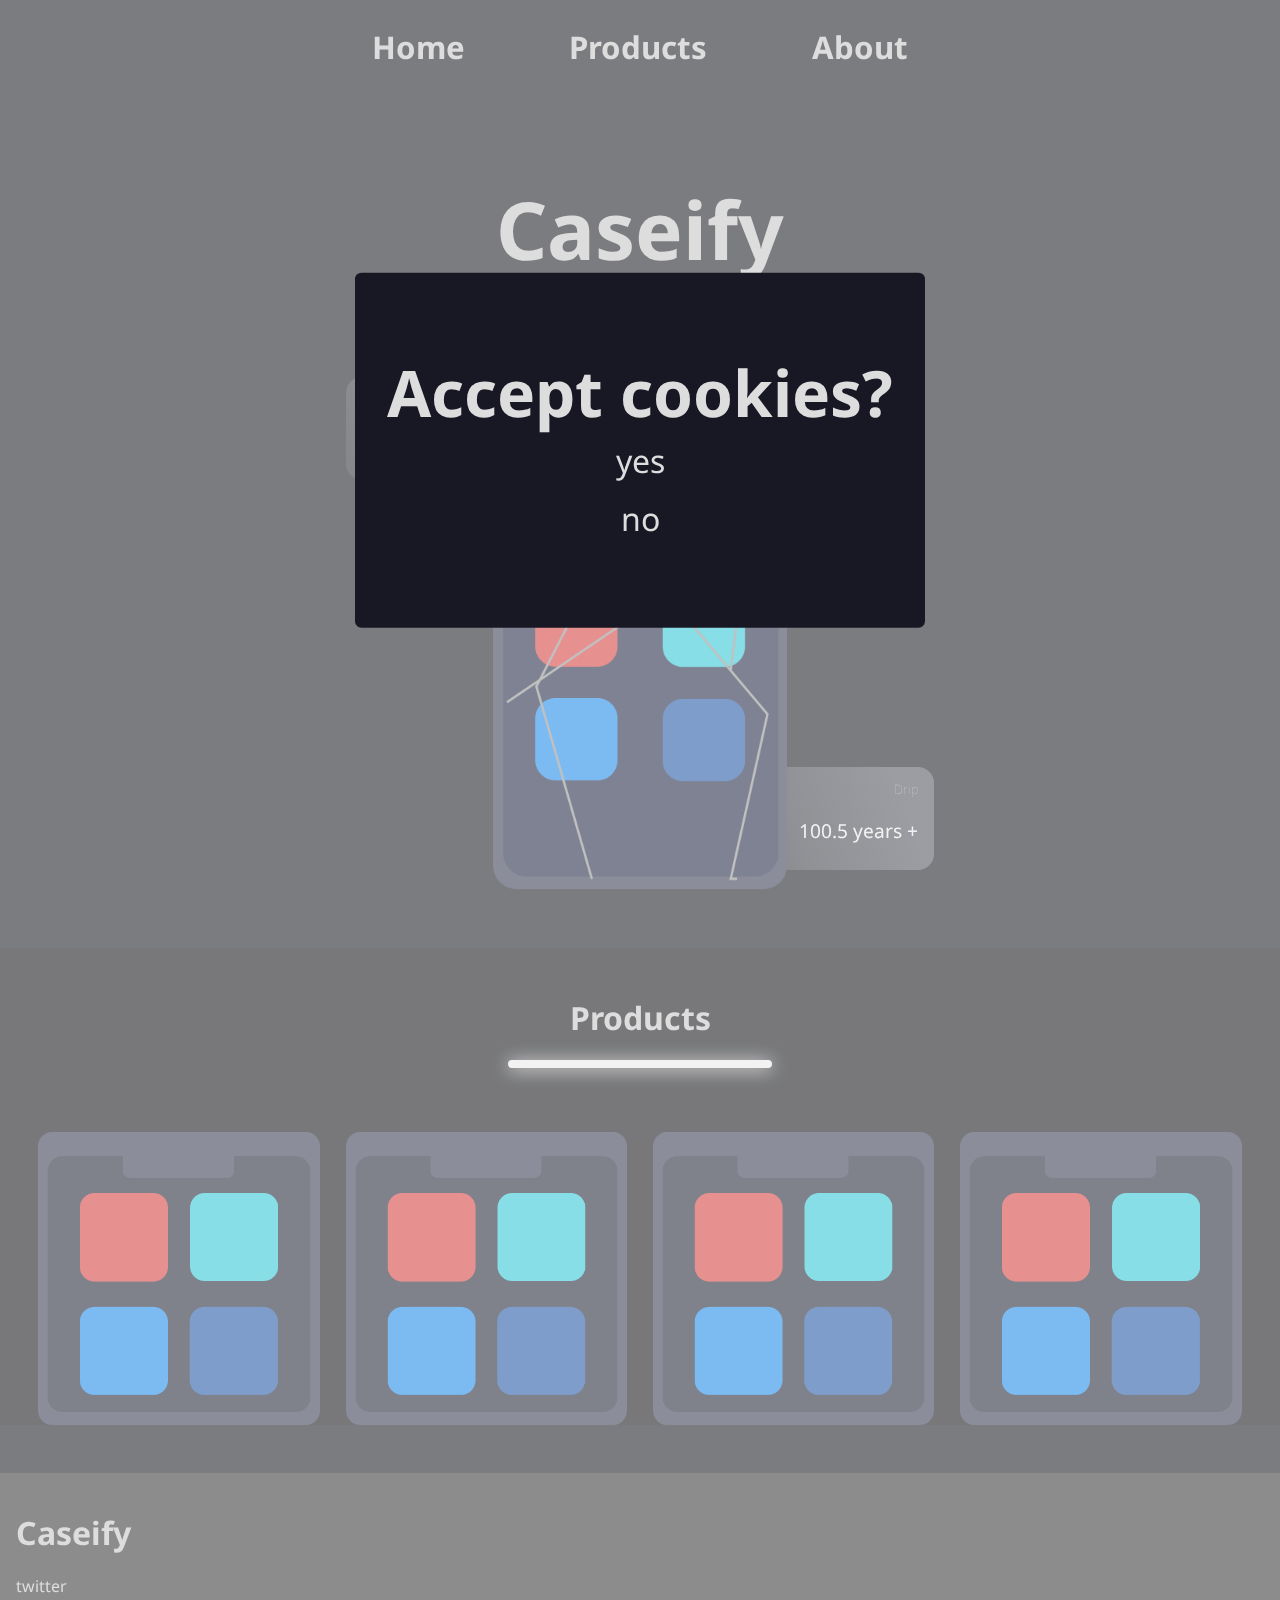
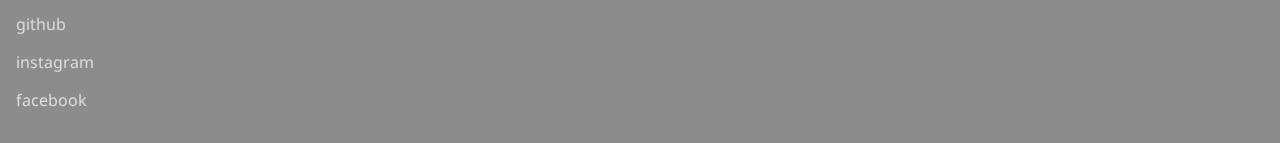
<file: index.html>
<!DOCTYPE html>
<html lang="en">
	<head>
		<meta charset="UTF-8" />
		<meta http-equiv="X-UA-Compatible" content="IE=edge" />
		<meta name="viewport" content="width=device-width, initial-scale=1.0" />
		<title>Caseify</title>
		<link rel="icon" type="image/x-icon" href="../images/logo.png" />
		<link rel="stylesheet" href="./index.css" />
		<script src="./scripts/paralax.js" defer></script>
		<script src="./scripts/cookies.js" defer></script>
		<link
			href="https://fonts.googleapis.com/css2?family=Noto+Sans:wght@500&display=swap"
			rel="stylesheet"
		/>
	</head>
	<body>
		<main>
			<div class="cookie-container">
				<h1>Accept cookies?</h1>
				<p id="accept">yes</p>
				<p id="close">no</p>
			</div>
			<header>
				<nav>
					<h2>Home</h2>
					<h2 onclick="location.href='./pages/products.html';">
						Products
					</h2>
					<h2 onclick="location.href='../index.html';">About</h2>
				</nav>
				<h1 class="title">Caseify</h1>
				<hr id="title-underscore" />

				<div id="center">
					<div id="top-rectangle">
						<p class="card-header" style="margin-left: 1rem;">
							Drop Distance
						</p>
						<p class="card-info" style="margin-left: 1rem;">
							10.4M +
						</p>
					</div>

					<img
						src="./images/phone.png"
						alt="phone"
						class="hero top"
					/>
					<img
						src="./images/broken.png"
						alt="broken"
						class="hero bottom"
					/>

					<div id="bottom-rectangle">
						<p class="card-header" style="margin-right: 1rem;">
							Drip
						</p>
						<p class="card-info" style="margin-right: 1rem;">
							100.5 years +
						</p>
					</div>
				</div>
			</header>
			<section>
				<article>
					<H1 id="product-title">Products</H1>
					<hr id="title-underscore" />
					<div id="container">
						<img
							src="./images/logo.png"
							class="products"
							alt="product"
						/>
						<img
							src="./images/logo.png"
							class="products"
							alt="product"
						/>
						<img
							src="./images/logo.png"
							class="products"
							alt="product"
						/>
						<img
							src="./images/logo.png"
							class="products"
							alt="product"
						/>
					</div>
				</article>
			</section>
			<footer>
				<h1>Caseify</h1>
				<p>twitter</p>
				<p>github</p>
				<p>instagram</p>
				<p>facebook</p>
			</footer>
		</main>
	</body>
</html>
</file>
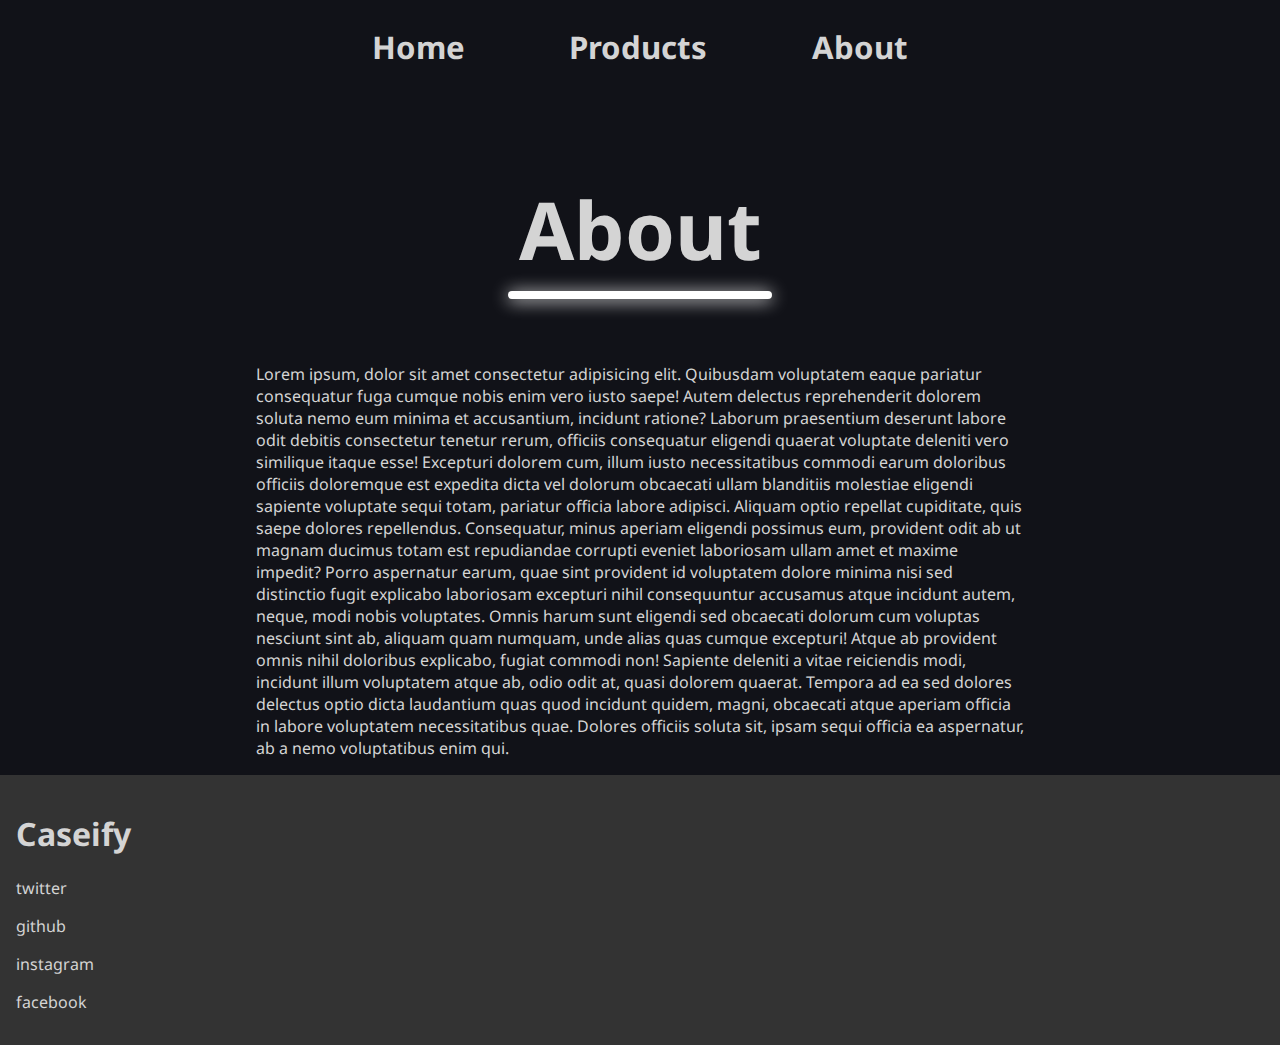
<file: pages/about.html>
<!DOCTYPE html>
<html lang="en">
	<head>
		<meta charset="UTF-8" />
		<meta http-equiv="X-UA-Compatible" content="IE=edge" />
		<meta name="viewport" content="width=device-width, initial-scale=1.0" />
		<title>Casify</title>
		<link rel="icon" type="image/x-icon" href="./images/logo.png" />
		<link
			href="https://fonts.googleapis.com/css2?family=Noto+Sans:wght@500&display=swap"
			rel="stylesheet"
		/>
		<link rel="stylesheet" href="../styles/about.css" />
	</head>
	<body>
		<main>
			<nav>
				<h2 onclick="location.href='../index.html';">Home</h2>
				<h2 onclick="location.href='../pages/products.html';">
					Products
				</h2>
				<h2>About</h2>
			</nav>
			<h1 class="title">About</h1>
			<hr id="title-underscore" />

			<div>
				<p>
					Lorem ipsum, dolor sit amet consectetur adipisicing elit.
					Quibusdam voluptatem eaque pariatur consequatur fuga cumque
					nobis enim vero iusto saepe! Autem delectus reprehenderit
					dolorem soluta nemo eum minima et accusantium, incidunt
					ratione? Laborum praesentium deserunt labore odit debitis
					consectetur tenetur rerum, officiis consequatur eligendi
					quaerat voluptate deleniti vero similique itaque esse!
					Excepturi dolorem cum, illum iusto necessitatibus commodi
					earum doloribus officiis doloremque est expedita dicta vel
					dolorum obcaecati ullam blanditiis molestiae eligendi
					sapiente voluptate sequi totam, pariatur officia labore
					adipisci. Aliquam optio repellat cupiditate, quis saepe
					dolores repellendus. Consequatur, minus aperiam eligendi
					possimus eum, provident odit ab ut magnam ducimus totam est
					repudiandae corrupti eveniet laboriosam ullam amet et maxime
					impedit? Porro aspernatur earum, quae sint provident id
					voluptatem dolore minima nisi sed distinctio fugit explicabo
					laboriosam excepturi nihil consequuntur accusamus atque
					incidunt autem, neque, modi nobis voluptates. Omnis harum
					sunt eligendi sed obcaecati dolorum cum voluptas nesciunt
					sint ab, aliquam quam numquam, unde alias quas cumque
					excepturi! Atque ab provident omnis nihil doloribus
					explicabo, fugiat commodi non! Sapiente deleniti a vitae
					reiciendis modi, incidunt illum voluptatem atque ab, odio
					odit at, quasi dolorem quaerat. Tempora ad ea sed dolores
					delectus optio dicta laudantium quas quod incidunt quidem,
					magni, obcaecati atque aperiam officia in labore voluptatem
					necessitatibus quae. Dolores officiis soluta sit, ipsam
					sequi officia ea aspernatur, ab a nemo voluptatibus enim
					qui.
				</p>
			</div>

			<footer>
				<h1>Caseify</h1>
				<p>twitter</p>
				<p>github</p>
				<p>instagram</p>
				<p>facebook</p>
			</footer>
		</main>
	</body>
</html>
</file>
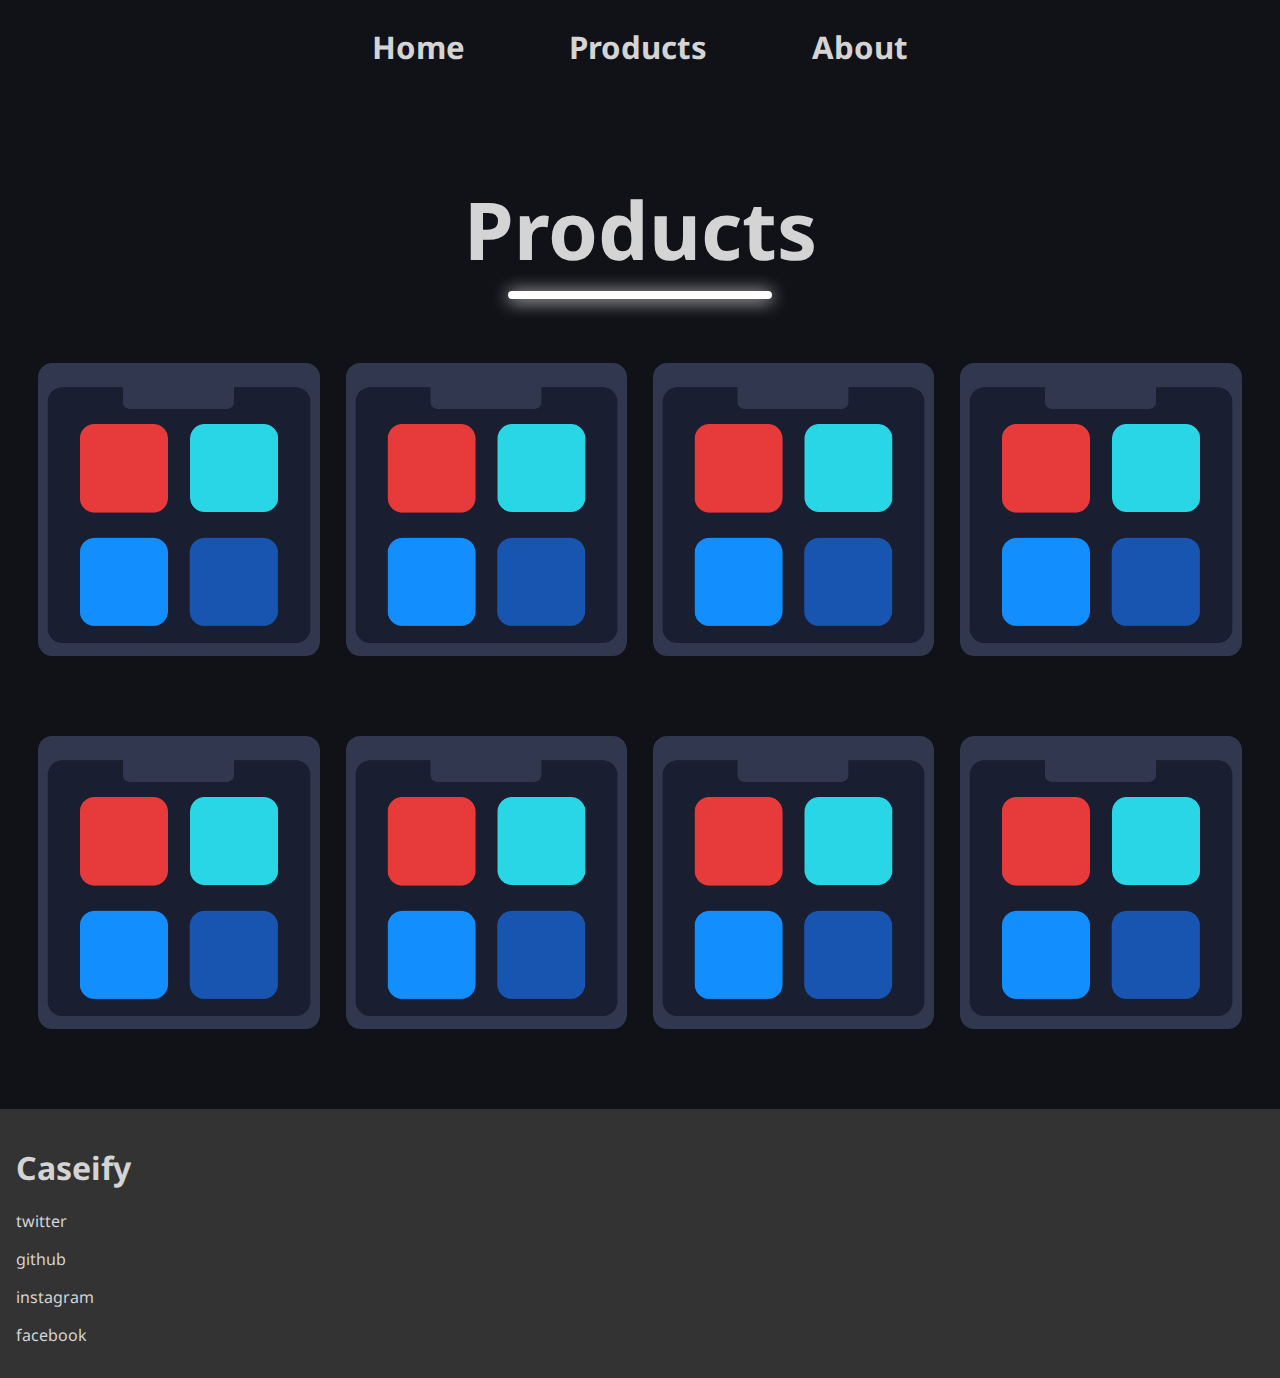
<file: pages/products.html>
<!DOCTYPE html>
<html lang="en">
	<head>
		<meta charset="UTF-8" />
		<meta http-equiv="X-UA-Compatible" content="IE=edge" />
		<meta name="viewport" content="width=device-width, initial-scale=1.0" />
		<title>Casify</title>
		<link rel="icon" type="image/x-icon" href="../images/logo.png" />
		<link
			href="https://fonts.googleapis.com/css2?family=Noto+Sans:wght@500&display=swap"
			rel="stylesheet"
		/>
		<link rel="stylesheet" href="../styles/products.css" />
	</head>
	<body>
		<main>
			<nav>
				<h2 onclick="location.href='../index.html';">Home</h2>
				<h2>Products</h2>
				<h2 onclick="location.href='../pages/about.html';">About</h2>
			</nav>
			<h1 class="title">Products</h1>
			<hr id="title-underscore" />
			<article>
				<div id="container">
					<img
						src="../images/logo.png"
						class="products"
						alt="product"
					/>
					<img
						src="../images/logo.png"
						class="products"
						alt="product"
					/>
					<img
						src="../images/logo.png"
						class="products"
						alt="product"
					/>
					<img
						src="../images/logo.png"
						class="products"
						alt="product"
					/>
				</div>
				<div id="container-2"> <img
						src="../images/logo.png"
						class="products"
						alt="product"
					/>
					<img
						src="../images/logo.png"
						class="products"
						alt="product"
					/>
					<img
						src="../images/logo.png"
						class="products"
						alt="product"
					/>
					<img
						src="../images/logo.png"
						class="products"
						alt="product"
					/>
				</div></div>
			</article>

			<footer>
				<h1>Caseify</h1>
				<p>twitter</p>
				<p>github</p>
				<p>instagram</p>
				<p>facebook</p>
			</footer>
		</main>
	</body>
</html>
</file>
<file: index.css>
body {
  background-color: #111218;
  color: rgb(212, 212, 212);
  margin: 0;
  font-family: 'noto sans';
}


.cookie-container {
  text-align: center;
  position: absolute;
  top: 50%;
  left: 50%;
  transform: translate(-50%, -50%);

  padding: 2em 1em 2em 1em;
  background-color: white;
  border-radius: 0.2em;
  box-shadow: 0 0 0px 500em rgba(229, 229, 229, 0.5);
  font-family: 'noto sans';
  z-index: 1000;
  background-color: #181825;
  color: #dddddd;
  font-size: 2em;
  line-height: 0.8em;

}

header {
  min-height: 100vh;
}

nav {
  display: flex;
  justify-content: space-around;
  width: 50%;
  font-size: 1.3em;
  margin-right: auto;
  margin-left: auto;
  cursor: pointer;
}


.title {
  text-align: center;
  margin-top: 1em;
  font-size: 5em;
  margin-bottom: 0em;
}

#title-underscore {
  box-shadow: 0px 0.1em 17px rgb(255, 255, 255);
  width: 20%;
  min-width: 100px;
  border: 0.3em solid white;
  border-radius: 0.3em;
  background-color: white;
  /* position: relative; */
  margin-bottom: 4em;
}

#center {
  position: relative;
  display: flex;
  justify-content: center;
}

.hero {
  display: block;
  position: absolute;
  margin-left: auto;
  margin-right: auto;
  width: 23%;
  min-width: 200px;
}

.bottom {
  /* broken image */
  position: relative;
  z-index: -1;
}

.hide {
  opacity: 0;
  transition: all, 2s;
}

#top-rectangle {
  position: absolute;
  aspect-ratio: 15/8;
  width: 15%;
  margin-left: auto;
  margin-right: auto;
  margin-top: 0.9em;
  /* right: 0; */
  align-self: flex-start;

  left: 27%;
  /* box-shadow: 0.5em 0.1em 0.5em rgb(255, 255, 255); */
  background: linear-gradient(249.8deg, rgba(225, 227, 236, 0.35) 19.78%, rgba(225, 227, 236, 0.23) 70.2%, rgba(225, 227, 236, 0) 125.9%);
  background-blend-mode: difference;
  mix-blend-mode: hard-light;
  border-radius: 1em;
  z-index: 100;
}

#bottom-rectangle {
  position: absolute;
  aspect-ratio: 15/8;
  width: 15%;
  margin-left: auto;
  margin-right: auto;
  margin-bottom: 1.2em;
  /* right: 0; */
  align-self: flex-end;

  right: 27%;
  /* box-shadow: 0.5em 0.1em 0.5em rgb(255, 255, 255); */
  background: linear-gradient(249.8deg, rgba(225, 227, 236, 0.35) 19.78%, rgba(225, 227, 236, 0.23) 70.2%, rgba(225, 227, 236, 0) 125.9%);
  background-blend-mode: difference;
  mix-blend-mode: hard-light;
  border-radius: 1em;
  z-index: -2;
  text-align: right;
}

.card-header {
  color: rgb(206, 206, 206);
  font-size: 1vw;
  font-weight: 100;
}

.card-info {
  color: white;
  font-size: 1.5vw;
}

section {
  margin-top: 3em;
  background-color: #0a0b0f;
  margin-bottom: 3em;
}

#product-title {
  display: flex;
  justify-content: center;
  padding-top: 1.5em;
  font-size: 2em;
}

#container {
  display: flex;
  /* padding-top: 1em; */
  margin-left: 2vw;
  margin-right: 2vw;
  justify-content: space-around;
  flex-direction: row;
  flex-wrap: nowrap;

}


.products {
  width: 22vw;
  border-radius: 5%;
  flex-shrink: 0;
}

.products:hover {
  mix-blend-mode: screen;
}

footer {
  background-color: #333333;
  font-size: 1em;
  padding-top: 1em;
  padding-left: 1em;
  padding-bottom: 1em;
}

footer h1 {
  font-size: 2em;
}
</file>
<file: styles/about.css>
body {
    background-color: #111218;
    color: rgb(212, 212, 212);
    margin: 0;
    font-family: 'noto sans';
}


nav {
    display: flex;
    justify-content: space-around;
    width: 50%;
    font-size: 1.3em;
    margin-right: auto;
    margin-left: auto;
    cursor: pointer;
}


.title {
    text-align: center;
    margin-top: 1em;
    font-size: 5em;
    margin-bottom: 0em;
}

#title-underscore {
    box-shadow: 0px 0.1em 17px rgb(255, 255, 255);
    width: 20%;
    min-width: 100px;
    border: 0.3em solid white;
    border-radius: 0.3em;
    background-color: white;
    /* position: relative; */
    margin-bottom: 4em;
}

div {
    margin-left: 20vw;
    margin-right: 20vw;
}

footer {
    background-color: #333333;
    font-size: 1em;
    padding-top: 1em;
    padding-left: 1em;
    padding-bottom: 1em;
}

footer h1 {
    font-size: 2em;
}
</file>
<file: styles/products.css>
body {
    background-color: #111218;
    color: rgb(212, 212, 212);
    margin: 0;
    font-family: 'noto sans';
}



nav {
    display: flex;
    justify-content: space-around;
    width: 50%;
    font-size: 1.3em;
    margin-right: auto;
    margin-left: auto;
    cursor: pointer;
}


.title {
    text-align: center;
    margin-top: 1em;
    font-size: 5em;
    margin-bottom: 0em;
}

#title-underscore {
    box-shadow: 0px 0.1em 17px rgb(255, 255, 255);
    width: 20%;
    min-width: 100px;
    border: 0.3em solid white;
    border-radius: 0.3em;
    background-color: white;
    /* position: relative; */
    margin-bottom: 4em;
}

#container {
    display: flex;
    /* padding-top: 1em; */
    margin-left: 2vw;
    margin-right: 2vw;
    justify-content: space-around;
    flex-direction: row;
    flex-wrap: nowrap;

}


.products {
    width: 22vw;
    border-radius: 5%;
    flex-shrink: 0;
}

.products:hover {
    mix-blend-mode: screen;
}

#container-2 {
    margin-top: 5em;
    display: flex;
    /* padding-top: 1em; */
    margin-left: 2vw;
    margin-right: 2vw;
    justify-content: space-around;
    flex-direction: row;
    flex-wrap: nowrap;
    margin-bottom: 5em;

}

footer {
    background-color: #333333;
    font-size: 1em;
    padding-top: 1em;
    padding-left: 1em;
    padding-bottom: 1em;
}

footer h1 {
    font-size: 2em;
}
</file>
